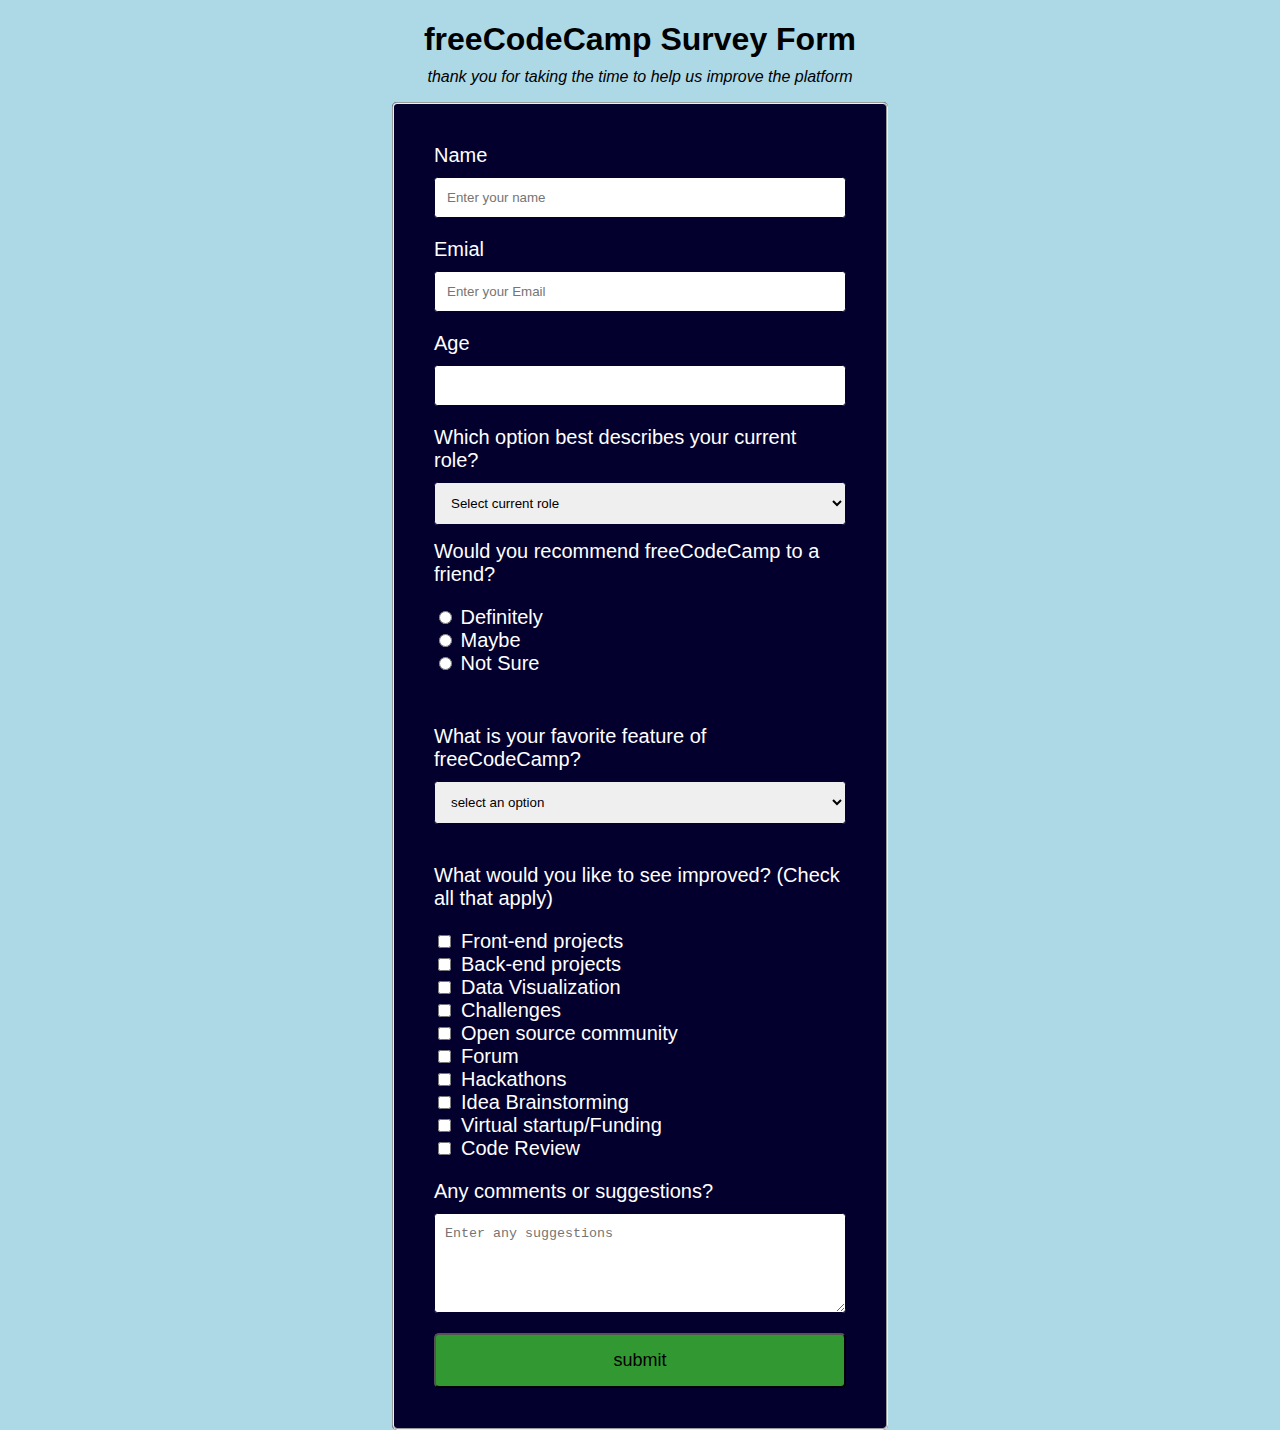
<file: project-1/index.html>
<!DOCTYPE html>
<html>
  <head>
    <title>Build a Survey Form</title>
    <meta charset="UTF-8" />
    <meta name="viewport" content="width=device-width, intial-scale=1.0" />
    <link rel="stylesheet" type="text/css" href="main.css" />
  </head>

  <body>
    <h1 id="title">freeCodeCamp Survey Form</h1>
    <p id="description">thank you for taking the time to help us improve the platform</p>
    <form id="survey-form">
      <fieldset>
          <div class="demo">
                <label for="name" id="name-label">Name</label>
                <input type="text" placeholder="Enter your name" id='name' name="fname" required></input>
                <label for="email" id="email-label">Emial</label>
                <input type="email" placeholder="Enter your Email" id='email' name="email" required></input>
                <label for="Age" id="number-label">Age</label>
                <input type="number"  id='number' name="user-age" min="10" max="120" required></input>
                <label for="dropdown">Which option best describes your current role?</label>
            </div>
            <select id="dropdown">
                <option value="" disabled="" selected="" >Select current role</option>
                <option value="student">Student</option>
                <option  value="undergraduate">Undergradute</option>
                <option value="full time job">Full time job</option>
                
            </select>

            <p>Would you recommend freeCodeCamp to a friend?</p>
            <label><input type="radio" name="recommendation" value="Definitely" /> Definitely</label>
            <label><input type="radio" value="Maybe" name="recommendation"/> Maybe</label>
            <label><input type="radio" value="Not sure"name="recommendation"/> Not Sure</label>
            
            <p class="sp-paragraph">What is your favorite feature of freeCodeCamp?</p>
            <select name="favourite-ft" id="feature">
                <option value="" disabled="" selected>select an option</option>
                <option value="open-source">open source</option>
                <option value="community">community</option>
                <option value="projects">projects</option>
                <option value="Challenges">Challenges</option>
            </select>
      
            <p>What would you like to see improved? <span>(Check all that apply)</span></p>
            <label> <input type="checkbox" id="check1" value="front-end projects"/>Front-end projects</label>
            <label><input type="checkbox" id="check2" value="Back-end projects"/>Back-end projects</label>
            <label><input type="checkbox" id="check3" value="Data Visualization"/>Data Visualization</label>
            <label><input type="checkbox" id="check4" value="Challenges"/>Challenges</label>
            <label><input type="checkbox" id="check5" value="Open source community"/>Open source community</label>
            <label><input type="checkbox" id="check6" value="Forum"/>Forum</label>
            <label><input type="checkbox" id="check7" value="Hackathons"/>Hackathons</label>
            <label><input type="checkbox" id="check8" value="Idea Brainstorming"/>Idea Brainstorming</label>
            <label><input type="checkbox" id="check9" value="Virtual startup/Funding"/>Virtual startup/Funding</label>
            <label><input type="checkbox" id="check10" value="code review"/>Code Review</label>

            <p>Any comments or suggestions?</p>
            <textarea placeholder="Enter any suggestions"></textarea>

            <input type="submit" value="submit"/>
        
            
      </fieldset>
    </form>
  </body>
</html>
</file>
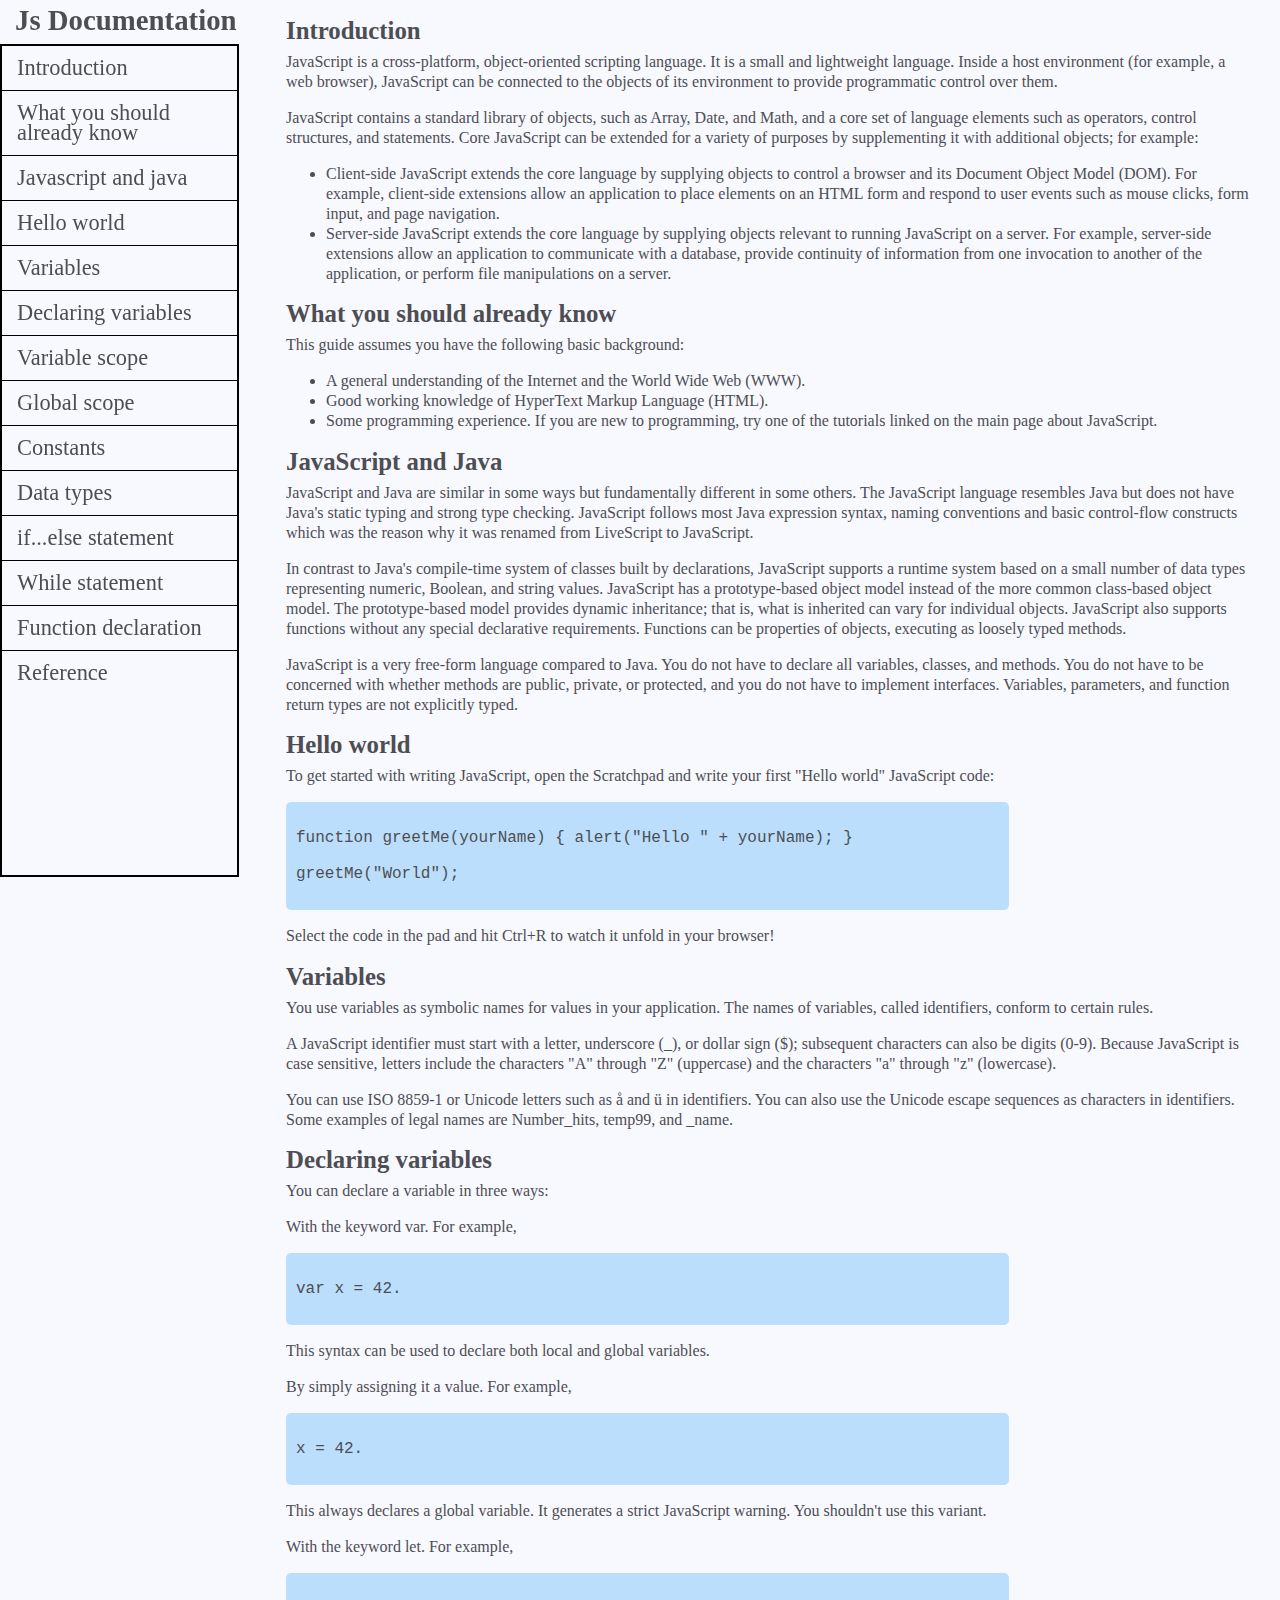
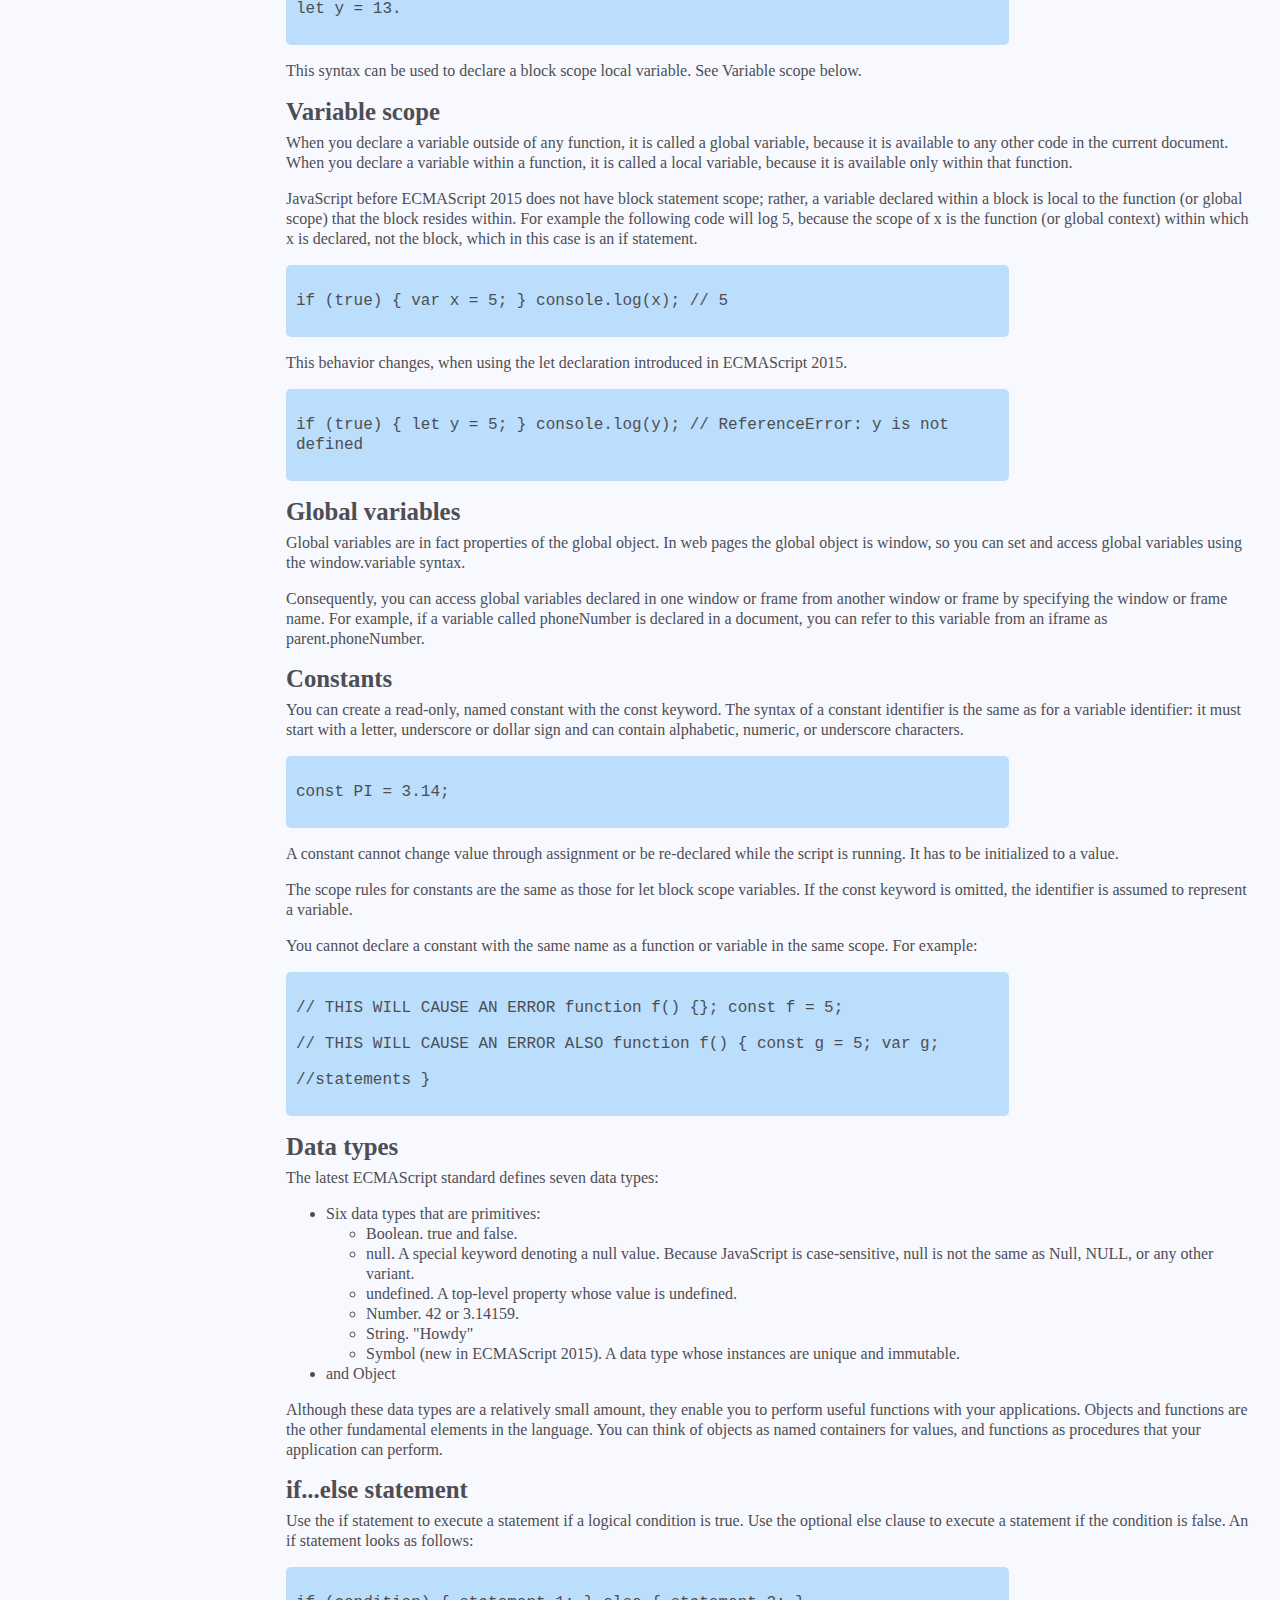
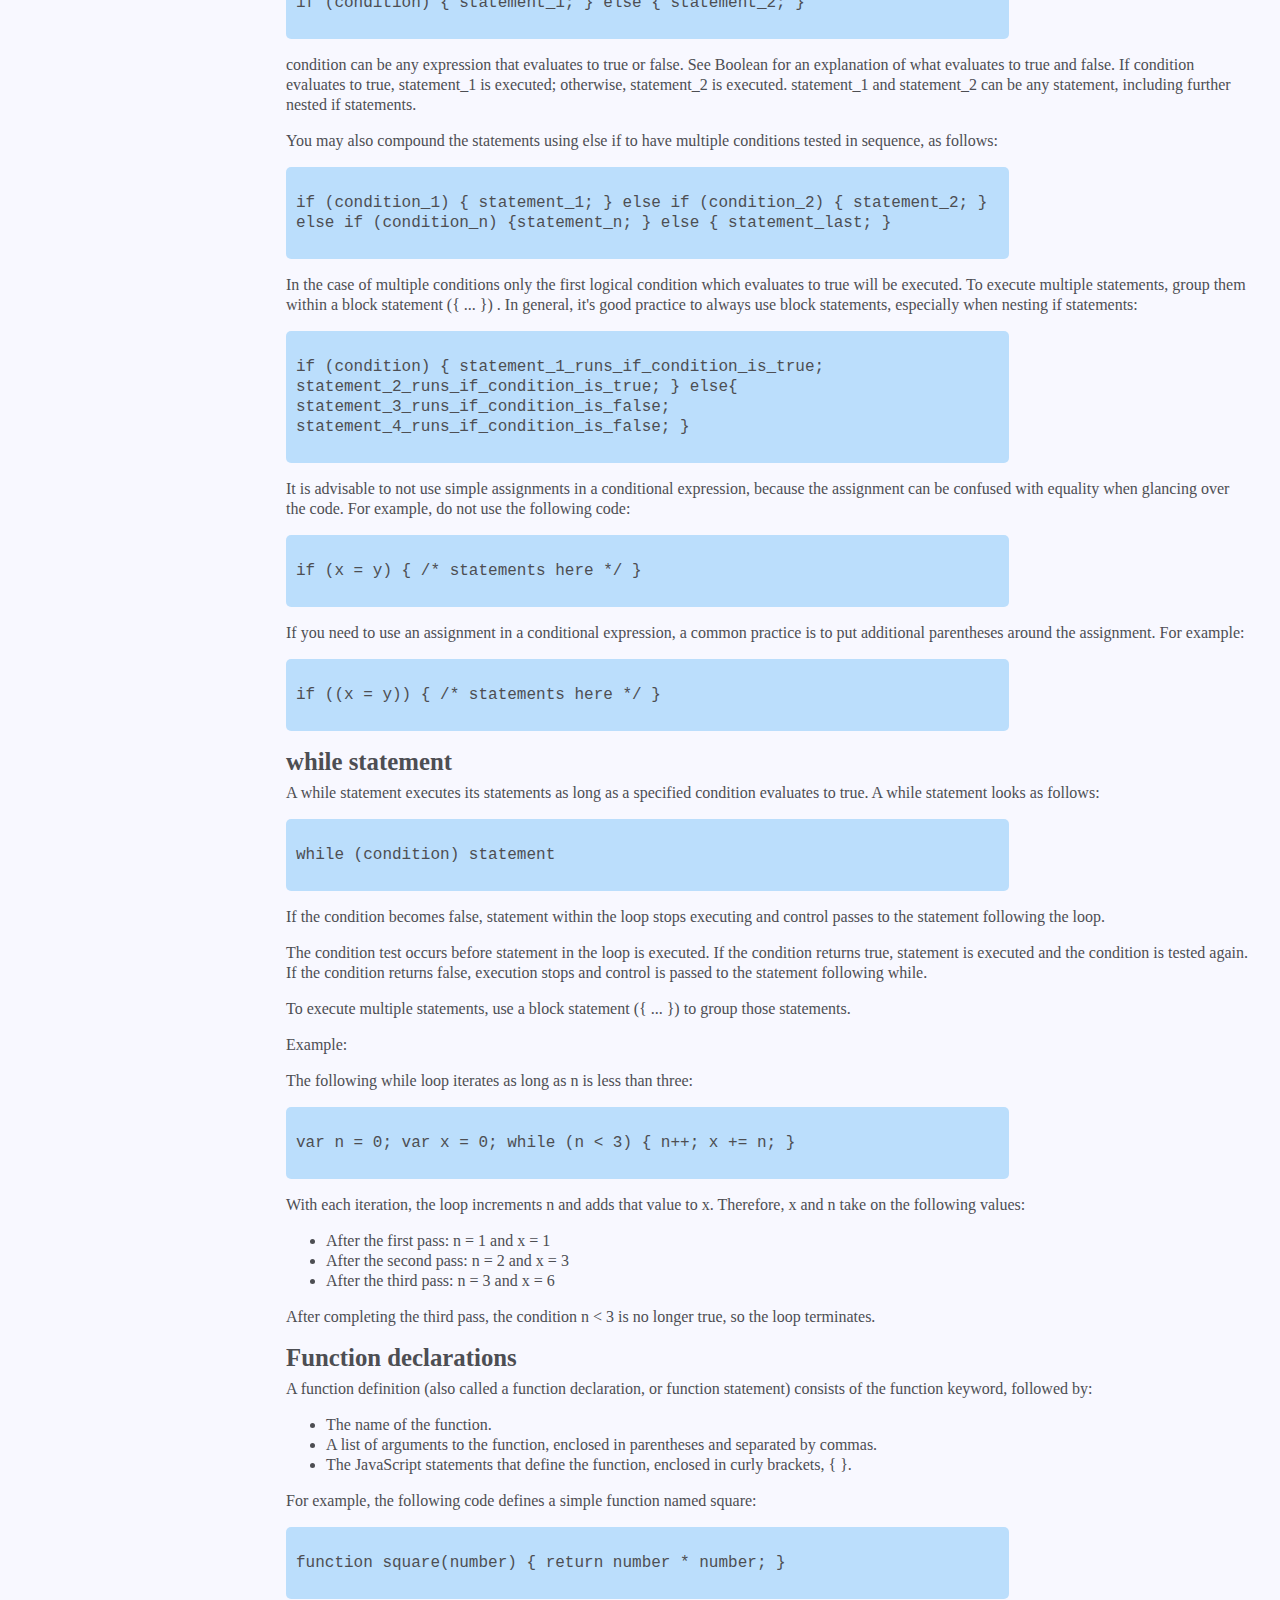
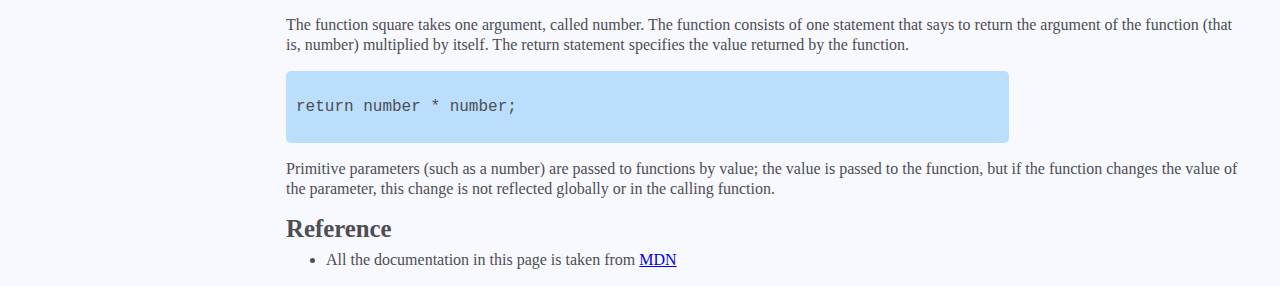
<file: project3/index.html>
<!DOCTYPE html>
<html lang="en">
<head>
    <meta charset="UTF-8">
    <meta http-equiv="X-UA-Compatible" content="IE=edge">
    <meta name="viewport" content="width=device-width, initial-scale=1.0">
    <title>technical-documentation-page</title>
    <link rel="stylesheet" href="styles.css">
</head>
<body>
    <nav id="navbar">
        <header><h1>Js Documentation</h1></header>
        <div class="border">
            <a href="#introduction" class="nav-link">Introduction</a>
            <a href="#should_know" class="nav-link">What you should already know</a>
            <a href="#javascript_and_java" class="nav-link">Javascript and java</a>
            <a href="#helloworld" class="nav-link">Hello world</a>
            <a href="#variables" class="nav-link">Variables</a>
            <a href="#declaring_var" class="nav-link">Declaring variables</a>
            <a href="#variable_scope" class="nav-link">Variable scope</a>
            <a href="#global_scope" class="nav-link">Global scope</a>
            <a href="#constants" class="nav-link">Constants</a>
            <a href="#data_types" class="nav-link">Data types</a>
            <a href="#if_else" class="nav-link">if...else statement</a>
            <a href="#while_statement" class="nav-link">While statement</a>
            <a href="#Func__declaration" class="nav-link">Function declaration</a>
            <a href="#reference" class="nav-link">Reference</a>
        </div>  
    </nav>

    <!--main section -->
    <main id="main-doc">
        <section class="main-section" id="#introducton">
            <header><h2>Introduction</h2></header>
            <article>
                <p>JavaScript is a cross-platform, object-oriented scripting language. It is a small and lightweight language. Inside a host environment (for example, a web browser), JavaScript can be connected to the objects of its environment to provide programmatic control over them.</p>
                <p>JavaScript contains a standard library of objects, such as Array, Date, and Math, and a core set of language elements such as operators, control structures, and statements. Core JavaScript can be extended for a variety of purposes by supplementing it with additional objects; for example:</p>
                <ul>
                    <li>Client-side JavaScript extends the core language by supplying objects to control a browser and its Document Object Model (DOM). For example, client-side extensions allow an application to place elements on an HTML form and respond to user events such as mouse clicks, form input, and page navigation.</li>
                    <li>Server-side JavaScript extends the core language by supplying objects relevant to running JavaScript on a server. For example, server-side extensions allow an application to communicate with a database, provide continuity of information from one invocation to another of the application, or perform file manipulations on a server.</li>
                </ul>
    </article>
        </section>

        <section class="main-section" id="should_know">
            <header><h2>What you should already know</h2></header>
            <article>
                <p>This guide assumes you have the following basic background:</p>
            <ul>
                <li>A general understanding of the Internet and the World Wide Web (WWW).</li>
                <li>Good working knowledge of HyperText Markup Language (HTML).</li>
                <li>Some programming experience. If you are new to programming, try one of the tutorials linked on the main page about JavaScript.</li>
            </ul>
            </article>
        </section>

        <section class="main-section" id="javascript_and_java">
            <header><h2>JavaScript and Java</h2></header>
           <article>
            <p>JavaScript and Java are similar in some ways but fundamentally different in some others. The JavaScript language resembles Java but does not have Java's static typing and strong type checking. JavaScript follows most Java expression syntax, naming conventions and basic control-flow constructs which was the reason why it was renamed from LiveScript to JavaScript.</p>
            <p>In contrast to Java's compile-time system of classes built by declarations, JavaScript supports a runtime system based on a small number of data types representing numeric, Boolean, and string values. JavaScript has a prototype-based object model instead of the more common class-based object model. The prototype-based model provides dynamic inheritance; that is, what is inherited can vary for individual objects. JavaScript also supports functions without any special declarative requirements. Functions can be properties of objects, executing as loosely typed methods.</p>
            <p>JavaScript is a very free-form language compared to Java. You do not have to declare all variables, classes, and methods. You do not have to be concerned with whether methods are public, private, or protected, and you do not have to implement interfaces. Variables, parameters, and function return types are not explicitly typed.</p>
           </article>
        </section>

        <section class="main-section" id="helloworld">
            <header><h2>Hello world</h2></header>
           <article>
            <p>To get started with writing JavaScript, open the Scratchpad and write your first "Hello world" JavaScript code:</p>
            <code>
                <p>function greetMe(yourName) { alert("Hello " + yourName); }</p>
                <p>greetMe("World");</p>
            </code>
           <p>Select the code in the pad and hit Ctrl+R to watch it unfold in your browser!</p>
           </article>
        </section>
        
        <section class="main-section" id="variables">
            <header><h2>Variables</h2></header>
            <article>
                <p>You use variables as symbolic names for values in your application. The names of variables, called identifiers, conform to certain rules.
                </p>
                <p>A JavaScript identifier must start with a letter, underscore (_), or dollar sign ($); subsequent characters can also be digits (0-9). Because JavaScript is case sensitive, letters include the characters "A" through "Z" (uppercase) and the characters "a" through "z" (lowercase).</p>
                <p>You can use ISO 8859-1 or Unicode letters such as å and ü in identifiers. You can also use the Unicode escape sequences as characters in identifiers. Some examples of legal names are Number_hits, temp99, and _name.</p>
            </article>
        </section>

        <section class="main-section" id="declaring_var">
            <header><h2>Declaring variables</h2></header>
            <article>
                <p>You can declare a variable in three ways:
                </p>
                <p>With the keyword var. For example,</p>
               <code>
                <p>var x = 42.</p>
                </code>
               <p>This syntax can be used to declare both local and global variables.</p>
               <p>By simply assigning it a value. For example,</p>
               <code>
                <p>x = 42.</p>
               </code>
               <p>
                This always declares a global variable. It generates a strict JavaScript warning. You shouldn't use this variant.
               </p>
               <p>
                With the keyword let. For example,
               </p>
               <code>
                <p>let y = 13.</p>
               </code>
               <p>
                This syntax can be used to declare a block scope local variable. See Variable scope below.
               </p>
            </article>
        </section>

        <section class="main-section" id="variable_scope">
            <header><h2>Variable scope</h2></header>
           <article>
            <p>When you declare a variable outside of any function, it is called a global variable, because it is available to any other code in the current document. When you declare a variable within a function, it is called a local variable, because it is available only within that function.</p>
            <p>JavaScript before ECMAScript 2015 does not have block statement scope; rather, a variable declared within a block is local to the function (or global scope) that the block resides within. For example the following code will log 5, because the scope of x is the function (or global context) within which x is declared, not the block, which in this case is an if statement.</p>
            <code>
                <p>if (true) { var x = 5; } console.log(x); // 5</p>
            </code>
            <p>This behavior changes, when using the let declaration introduced in ECMAScript 2015.</p>
            <code>
                <p>if (true) { let y = 5; } console.log(y); // ReferenceError: y is not defined</p>
            </code>
           </article>
        </section>

        <section class="main-section" id="global-scope">
            <header><h2>Global variables</h2></header>
            <article>
                <p>Global variables are in fact properties of the global object. In web pages the global object is window, so you can set and access global variables using the window.variable syntax.</p>
                <p>Consequently, you can access global variables declared in one window or frame from another window or frame by specifying the window or frame name. For example, if a variable called phoneNumber is declared in a document, you can refer to this variable from an iframe as parent.phoneNumber.</p>
            </article>
        </section>

        <section class="main-section" id="constants">
            <header><h2>Constants</h2></header>
            <article>
                <p>You can create a read-only, named constant with the const keyword. The syntax of a constant identifier is the same as for a variable identifier: it must start with a letter, underscore or dollar sign and can contain alphabetic, numeric, or underscore characters.</p>
                <code>
                    <p>const PI = 3.14;</p>
                </code>
                <p>A constant cannot change value through assignment or be re-declared while the script is running. It has to be initialized to a value.</p>
                <p>The scope rules for constants are the same as those for let block scope variables. If the const keyword is omitted, the identifier is assumed to represent a variable.
                </p>
                <p>You cannot declare a constant with the same name as a function or variable in the same scope. For example:</p>
                <code>
                    <p>// THIS WILL CAUSE AN ERROR function f() {}; const f = 5; 
                    <p>// THIS WILL CAUSE AN ERROR ALSO function f() { const g = 5; var g; 
                    </p>
                    <p>//statements }</p>
                </code>
            </article>
        </section>

        <section class="main-section" id="data_types">
            <header><h2>Data types</h2></header>
            <article>
                <p>The latest ECMAScript standard defines seven data types:</p>
                <ul>
                    <li>Six data types that are primitives:</li>
                    <ul>
                        <li>Boolean. true and false.</li>
                        <li>null. A special keyword denoting a null value. Because JavaScript is case-sensitive, null is not the same as Null, NULL, or any other variant.</li>
                        <li>undefined. A top-level property whose value is undefined.</li>
                        <li>Number. 42 or 3.14159.</li>
                        <li>String. "Howdy"</li>
                        <li>Symbol (new in ECMAScript 2015). A data type whose instances are unique and immutable.
                        </li>
                    </ul>
                    <li>and Object</li>
                </ul>
                <p>Although these data types are a relatively small amount, they enable you to perform useful functions with your applications. Objects and functions are the other fundamental elements in the language. You can think of objects as named containers for values, and functions as procedures that your application can perform.</p>
            </article>
        </section>
        
        <section class="main-section" id="if_else">
            <header><h2>if...else statement</h2></header>
            <article>
                <p>Use the if statement to execute a statement if a logical condition is true. Use the optional else clause to execute a statement if the condition is false. An if statement looks as follows:</p>
                <code>
                    <p>if (condition) { statement_1; } else { statement_2; }</p>
                </code>
                <p>condition can be any expression that evaluates to true or false. See Boolean for an explanation of what evaluates to true and false. If condition evaluates to true, statement_1 is executed; otherwise, statement_2 is executed. statement_1 and statement_2 can be any statement, including further nested if statements.</p>
                <p>You may also compound the statements using else if to have multiple conditions tested in sequence, as follows: </p>
                <code>
                    <p>if (condition_1) { statement_1; } else if (condition_2) {
                        statement_2; } else if (condition_n) {statement_n; } else {
                        statement_last; }</p>
                </code>
                <p>In the case of multiple conditions only the first logical condition which evaluates to true will be executed. To execute multiple statements, group them within a block statement ({ ... }) . In general, it's good practice to always use block statements, especially when nesting if statements:</p>
                <code>
                    <p>
                        if (condition) { statement_1_runs_if_condition_is_true;
                            statement_2_runs_if_condition_is_true; } else{
                            statement_3_runs_if_condition_is_false;
                            statement_4_runs_if_condition_is_false; }
                    </p>
                </code>
                <p>It is advisable to not use simple assignments in a conditional expression, because the assignment can be confused with equality when glancing over the code. For example, do not use the following code:
                </p>
                <code>
                    <p>if (x = y) { /* statements here */ }</p>
                </code>
                <p>If you need to use an assignment in a conditional expression, a common practice is to put additional parentheses around the assignment. For example:
                </p>
                <code>
                    <p>if ((x = y)) { /* statements here */ }</p>
                </code>
            </article>
        </section>

        <section class="main-section" id="while_statement">
            <header><h2>while statement</header>
            <article>
                <p>A while statement executes its statements as long as a specified condition evaluates to true. A while statement looks as follows:</p>
                <code>
                    <P>  while (condition) statement</P>
                </code>
                <p>If the condition becomes false, statement within the loop stops executing and control passes to the statement following the loop.</p>
                <p>The condition test occurs before statement in the loop is executed. If the condition returns true, statement is executed and the condition is tested again. If the condition returns false, execution stops and control is passed to the statement following while.
                </p>
                <p>To execute multiple statements, use a block statement ({ ... }) to group those statements.</p>
                <p>Example:</p>
                <p>The following while loop iterates as long as n is less than three:</p>
                <code><p>var n = 0; var x = 0; while (n < 3) { n++; x += n; }</p></code>
                <p>With each iteration, the loop increments n and adds that value to x. Therefore, x and n take on the following values: 
                </p>
                <ul>
                    <li>After the first pass: n = 1 and x = 1</li>
                    <li>After the second pass: n = 2 and x = 3</li>
                    <li>After the third pass: n = 3 and x = 6</li>
                </ul>
                <p>After completing the third pass, the condition n < 3 is no longer true, so the loop terminates.
                </p>
            </article>
        </section>

        <section class="main-section" id="Func__declaration">
            <header><h2>Function declarations</h2></header>
            <article>
                <p>A function definition (also called a function declaration, or function statement) consists of the function keyword, followed by:
                </p>
                <ul>
                    <li>The name of the function.</li>
                    <li>A list of arguments to the function, enclosed in parentheses and separated by commas.</li>
                    <li>The JavaScript statements that define the function, enclosed in curly brackets, { }.</li>
                </ul>
                <p>For example, the following code defines a simple function named square:</p>
                <code>
                    <p>
                        function square(number) { return number * number; } 
                    </p>
                </code>
                <p>The function square takes one argument, called number. The function consists of one statement that says to return the argument of the function (that is, number) multiplied by itself. The return statement specifies the value returned by the function.</p>
                <code>
                    <p>return number * number;</p>
                </code>
                <p>Primitive parameters (such as a number) are passed to functions by value; the value is passed to the function, but if the function changes the value of the parameter, this change is not reflected globally or in the calling function.</p>
        </section>
        
        <section class="main-section" id="reference">
            <h2>Reference</h2>
            <article>
                <ul>
                    <li>All the documentation in this page is taken from <a href="#">MDN</a></li>
                </ul>
            </article>
        </section>
        <!-- End of main section -->

    </main>
</body>
</html>
</file>
<file: project-1/main.css>
body{
    margin: 0;
    background-color: lightblue;
    font-family:'Poppins', sans-serif;
    font-weight: 400;
    
}

#survey-form{
    width: 500px;
    margin: auto;
    color: white;
    font-size: 20px;
    
}
label{
    display: block;
}
.checkbox ~ label{
    display: inline-block;
    font-weight: inherit;
    font-family: inherit;
}
#title{
    text-align: center;
    margin-bottom: 0;
}
#description{
    text-align: center;
    margin-top: 10px;
    font-style: italic;
    
}
fieldset{
    font-weight: lighter;
    padding: 40px;
    background-color: #03002e;
    border-radius: 0.25em;
}

.demo > input, select{
    width: 100%;
    margin: 10px 0 20px  0;
    border:1px solid #03002e;
    padding: 12px 12px;
    border-radius: 0.25em;
    box-sizing: border-box;
}
input[type="checkbox"]{
    margin-right: 10px;
    font-weight: inherit;
    font-family: inherit;
    display: inline-block;
    font-size: 50px;
}

input[type="submit"]{
    display: block;
    width: 100%;
    padding: 15px;
    font-size: large;
    border-radius: 5px;
    background-color: #329932;
}
textarea{
    border:1px solid #03002e;
    padding: 12px 10px;
    border-radius: 0.25em;
    box-sizing: border-box;
    width: 100%;
    height: 100px;
    margin-bottom: 15px;
    margin-top: -10px;
}
p{
    margin-top: 20px;
}
#dropdown{
    margin-bottom: -5px;
}
.sp-paragraph{
    margin-top: 50px;
    margin-bottom:0;
  
}
</file>
<file: project3/styles.css>
*{
    box-sizing: border-box;
}
body{
    font-size: 16px;
    background-color: ghostwhite;
    line-height: 1.5em;
    margin: 0;
    padding: 0;
    color: #4d4e53;
    word-spacing: normal;
    line-height: 20px;
}
.border{
    border: 2px solid black;
    height: 250px;
    overflow-y: scroll;
}
#navbar a{
    display: block;
    text-decoration: none;
    font-size: 1.4em;
    color: inherit;
    padding: 12px 0 12px 15px;  
}
#navbar a:last-child{
    border-bottom: none;
}

#main-doc{
    padding: 0 30px;
}
.nav-link{
    border-bottom: 1px solid black;
}
h1{
    padding-left: 15px;
    font-size: 1.8em;
}
h2{
    font-size: 1.55em;
    padding-bottom: 0;
    margin-bottom: -5px;
}
code{
    display: block;
    background-color: rgb(187, 222, 252);
    height: auto;
    width: 75%;
    padding: 10px;
    border-radius: 5px;
}

@media (min-width: 992px) {
    /* body{
        display: grid;
        grid-template-columns: minmax(250px,1fr) auto;
        grid-template-rows:100%;
    } */
    .border{
        height: 92.5vh;
        width: 80%;
        margin-top: -5px;
        margin-bottom: 2px;
        overflow-y:scroll ;
    
    }
    #main-doc{
        width: 80vw;
        display: block;
        float: right;
    }
    #navbar{
        position: fixed;
    }
    h1{
        margin-top: 10px;
    }
}
</file>
